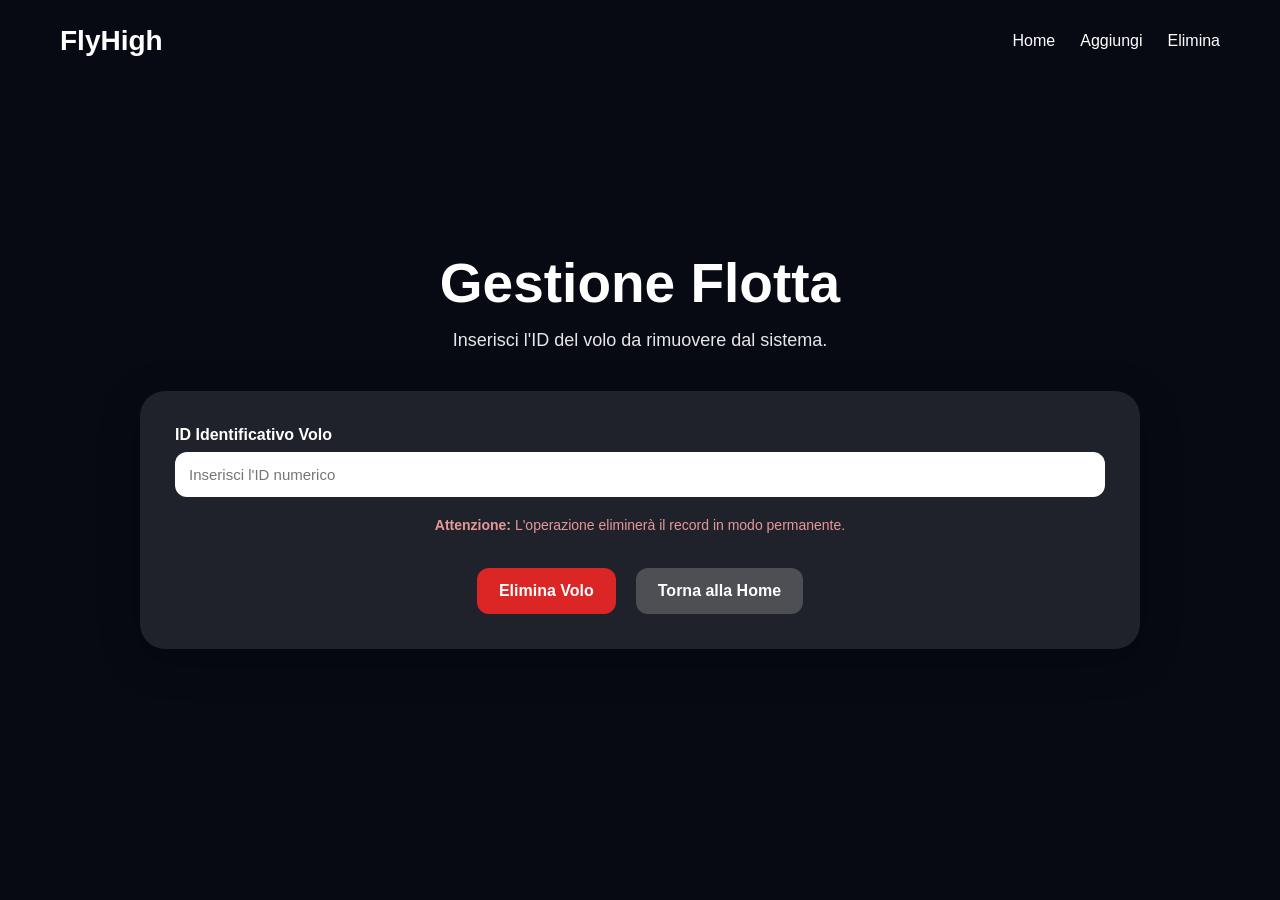
<file: cancella.html>
<!DOCTYPE html>
<html lang="it">
<head>
    <meta charset="UTF-8">
    <meta name="viewport" content="width=device-width, initial-scale=1.0">
    <title>Elimina Volo - FlyHigh</title>
    <style>
        * { margin:0; padding:0; box-sizing:border-box; font-family:Arial, Helvetica, sans-serif; }
        body { background:#0f172a; color:white; }
        header { position:absolute; top:0; width:100%; display:flex; justify-content:space-between; align-items:center; padding:25px 60px; z-index:10; }
        
        /* Stile Logo Link */
        .logo { font-size:28px; font-weight:bold; text-decoration: none; color: white; transition: 0.3s; }
        .logo:hover { color: #38bdf8; }

        nav { display:flex; gap:25px; }
        nav a { text-decoration:none; color:white; font-weight:500; transition:0.3s; }
        nav a:hover { color:#38bdf8; }
        .hero { min-height:100vh; background:url('https://images.unsplash.com/photo-1436491865332-7a61a109cc05?q=80&w=2074') center/cover; display:flex; justify-content:center; align-items:center; position:relative; padding:30px; }
        .overlay { position:absolute; inset:0; background:rgba(0,0,0,0.55); }
        .hero-content { position:relative; z-index:2; width:100%; max-width:1000px; text-align:center; }
        .hero h1 { font-size:55px; margin-bottom:15px; }
        .hero p { font-size:18px; opacity:0.9; margin-bottom:40px; }
        .search-box { background:rgba(255,255,255,0.1); backdrop-filter:blur(15px); padding:35px; border-radius:25px; box-shadow:0 10px 40px rgba(0,0,0,0.3); }
        .form-row { display:flex; gap:20px; margin-bottom:20px; flex-wrap:wrap; }
        .input-group { flex:1; display:flex; flex-direction:column; text-align:left; }
        .input-group label { margin-bottom:8px; font-weight:600; }
        .input-group input { padding:14px; border:none; border-radius:12px; background:white; font-size:15px; outline:none; color: #333; }
        .admin-buttons { margin-top:35px; display:flex; justify-content:center; gap:20px; flex-wrap:wrap; }
        .btn { text-decoration:none; color:white; padding:14px 22px; border-radius:12px; font-weight:bold; transition:0.3s; border:none; cursor:pointer; font-size:16px; }
        .red { background:#dc2626; }
        .gray { background: rgba(255,255,255,0.2); }
        .btn:hover { transform:translateY(-3px); opacity:0.9; }
        @media(max-width:768px){ .hero h1{ font-size:38px; } header{ padding:20px; } }
    </style>
</head>
<body>

    <header>
        <a href="homepage.html" class="logo">FlyHigh</a>
        <nav>
            <a href="homepage.html">Home</a>
            <a href="crea.html">Aggiungi</a>
            <a href="cancella.html">Elimina</a>
        </nav>
    </header>

    <section class="hero">
        <div class="overlay"></div>
        <div class="hero-content">
            <h1>Gestione Flotta</h1>
            <p>Inserisci l'ID del volo da rimuovere dal sistema.</p>

            <div class="search-box">
                <form action="elimina.php" method="POST">
                    <div class="form-row">
                        <div class="input-group">
                            <label>ID Identificativo Volo</label>
                            <input type="number" name="id_volo" placeholder="Inserisci l'ID numerico" required>
                        </div>
                    </div>

                    <p style="margin: 15px 0; color: #fca5a5; font-size: 14px;">
                        <strong>Attenzione:</strong> L'operazione eliminerà il record in modo permanente.
                    </p>

                    <div class="admin-buttons">
                        <button type="submit" class="btn red">Elimina Volo</button>
                        <a href="homepage.html" class="btn gray">Torna alla Home</a>
                    </div>
                </form>
            </div>
        </div>
    </section>

</body>
</html>
</file>
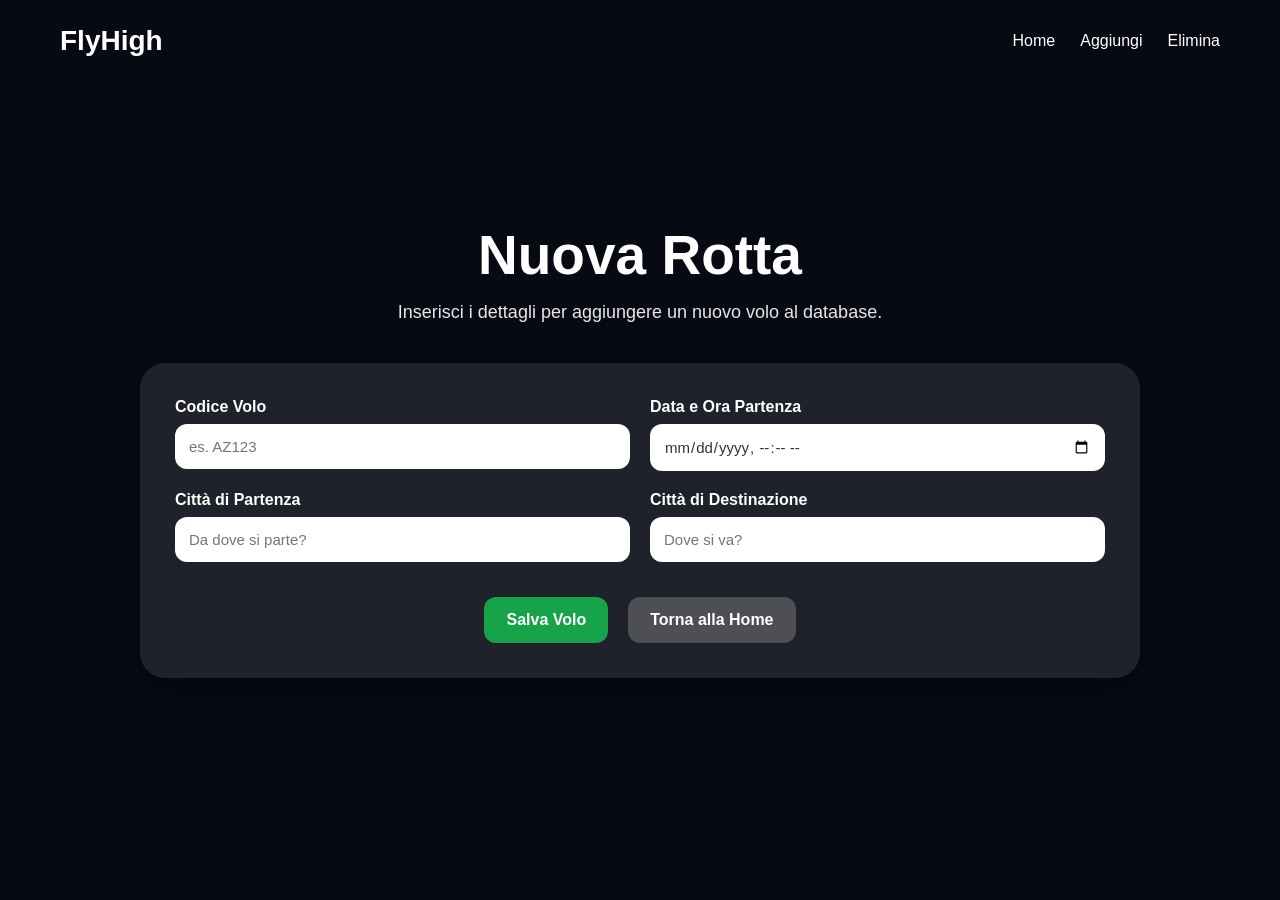
<file: crea.html>
<!DOCTYPE html>
<html lang="it">
<head>
    <meta charset="UTF-8">
    <meta name="viewport" content="width=device-width, initial-scale=1.0">
    <title>Aggiungi Volo - FlyHigh</title>
    <style>
        * { margin:0; padding:0; box-sizing:border-box; font-family:Arial, Helvetica, sans-serif; }
        body { background:#0f172a; color:white; }
        header { position:absolute; top:0; width:100%; display:flex; justify-content:space-between; align-items:center; padding:25px 60px; z-index:10; }
        
        /* Stile Logo Link */
        .logo { font-size:28px; font-weight:bold; text-decoration: none; color: white; transition: 0.3s; }
        .logo:hover { color: #38bdf8; }

        nav { display:flex; gap:25px; }
        nav a { text-decoration:none; color:white; font-weight:500; transition:0.3s; }
        nav a:hover { color:#38bdf8; }
        .hero { min-height:100vh; background:url('https://images.unsplash.com/photo-1436491865332-7a61a109cc05?q=80&w=2074') center/cover; display:flex; justify-content:center; align-items:center; position:relative; padding:30px; }
        .overlay { position:absolute; inset:0; background:rgba(0,0,0,0.55); }
        .hero-content { position:relative; z-index:2; width:100%; max-width:1000px; text-align:center; }
        .hero h1 { font-size:55px; margin-bottom:15px; }
        .hero p { font-size:18px; opacity:0.9; margin-bottom:40px; }
        .search-box { background:rgba(255,255,255,0.1); backdrop-filter:blur(15px); padding:35px; border-radius:25px; box-shadow:0 10px 40px rgba(0,0,0,0.3); }
        .form-row { display:flex; gap:20px; margin-bottom:20px; flex-wrap:wrap; }
        .input-group { flex:1; display:flex; flex-direction:column; text-align:left; }
        .input-group label { margin-bottom:8px; font-weight:600; }
        .input-group input { padding:14px; border:none; border-radius:12px; background:white; font-size:15px; outline:none; color: #333; }
        .admin-buttons { margin-top:35px; display:flex; justify-content:center; gap:20px; flex-wrap:wrap; }
        .btn { text-decoration:none; color:white; padding:14px 22px; border-radius:12px; font-weight:bold; transition:0.3s; border:none; cursor:pointer; font-size:16px; }
        .green { background:#16a34a; }
        .gray { background: rgba(255,255,255,0.2); }
        .btn:hover { transform:translateY(-3px); opacity:0.9; }
        @media(max-width:768px){ .hero h1{ font-size:38px; } .form-row{ flex-direction:column; } header{ padding:20px; } }
    </style>
</head>
<body>

    <header>
        <a href="homepage.html" class="logo">FlyHigh</a>
        <nav>
            <a href="homepage.html">Home</a>
            <a href="crea.html">Aggiungi</a>
            <a href="cancella.html">Elimina</a>
        </nav>
    </header>

    <section class="hero">
        <div class="overlay"></div>
        <div class="hero-content">
            <h1>Nuova Rotta</h1>
            <p>Inserisci i dettagli per aggiungere un nuovo volo al database.</p>

            <div class="search-box">
                <form action="inserisci.php" method="POST">
                    <div class="form-row">
                        <div class="input-group">
                            <label>Codice Volo</label>
                            <input type="text" name="codice" placeholder="es. AZ123" required>
                        </div>
                        <div class="input-group">
                            <label>Data e Ora Partenza</label>
                            <input type="datetime-local" name="data_ora" required>
                        </div>
                    </div>

                    <div class="form-row">
                        <div class="input-group">
                            <label>Città di Partenza</label>
                            <input type="text" name="origine" placeholder="Da dove si parte?" required>
                        </div>
                        <div class="input-group">
                            <label>Città di Destinazione</label>
                            <input type="text" name="destinazione" placeholder="Dove si va?" required>
                        </div>
                    </div>

                    <div class="admin-buttons">
                        <button type="submit" class="btn green">Salva Volo</button>
                        <a href="homepage.html" class="btn gray">Torna alla Home</a>
                    </div>
                </form>
            </div>
        </div>
    </section>

</body>
</html>
</file>
